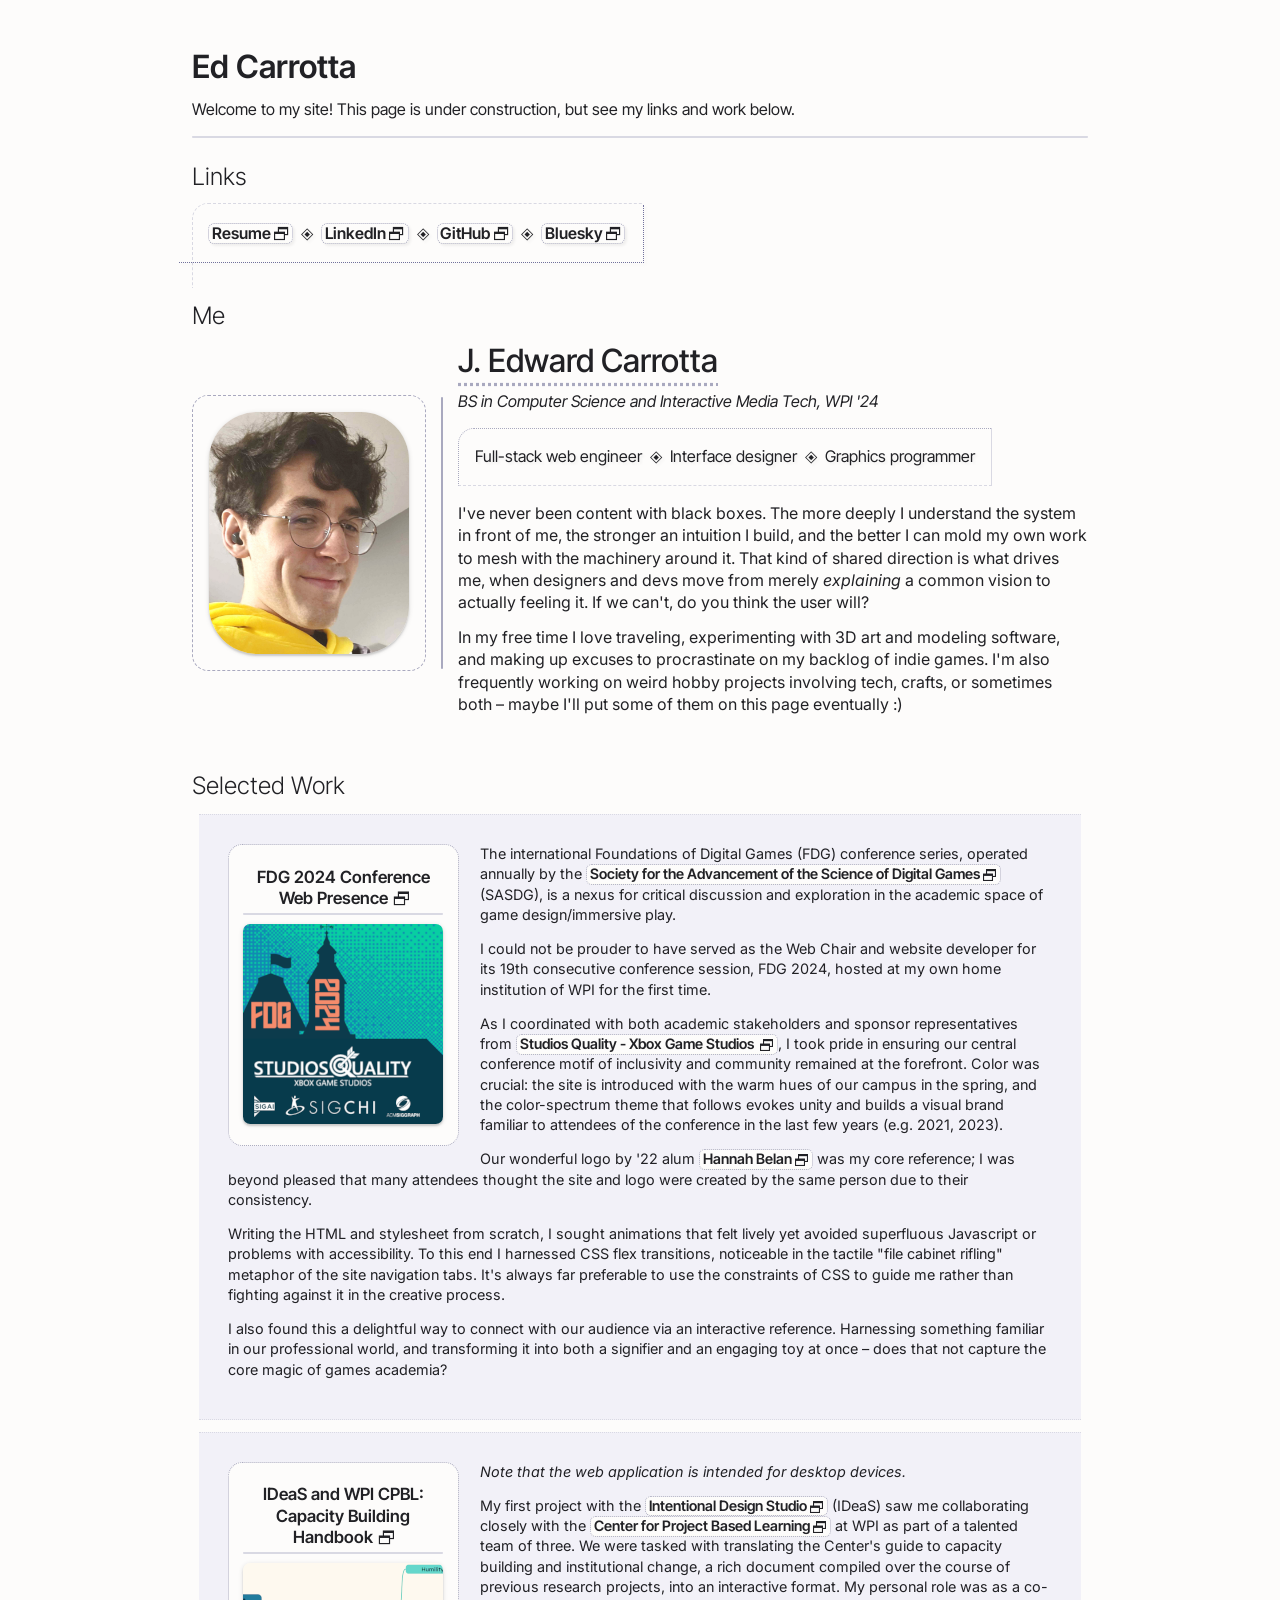
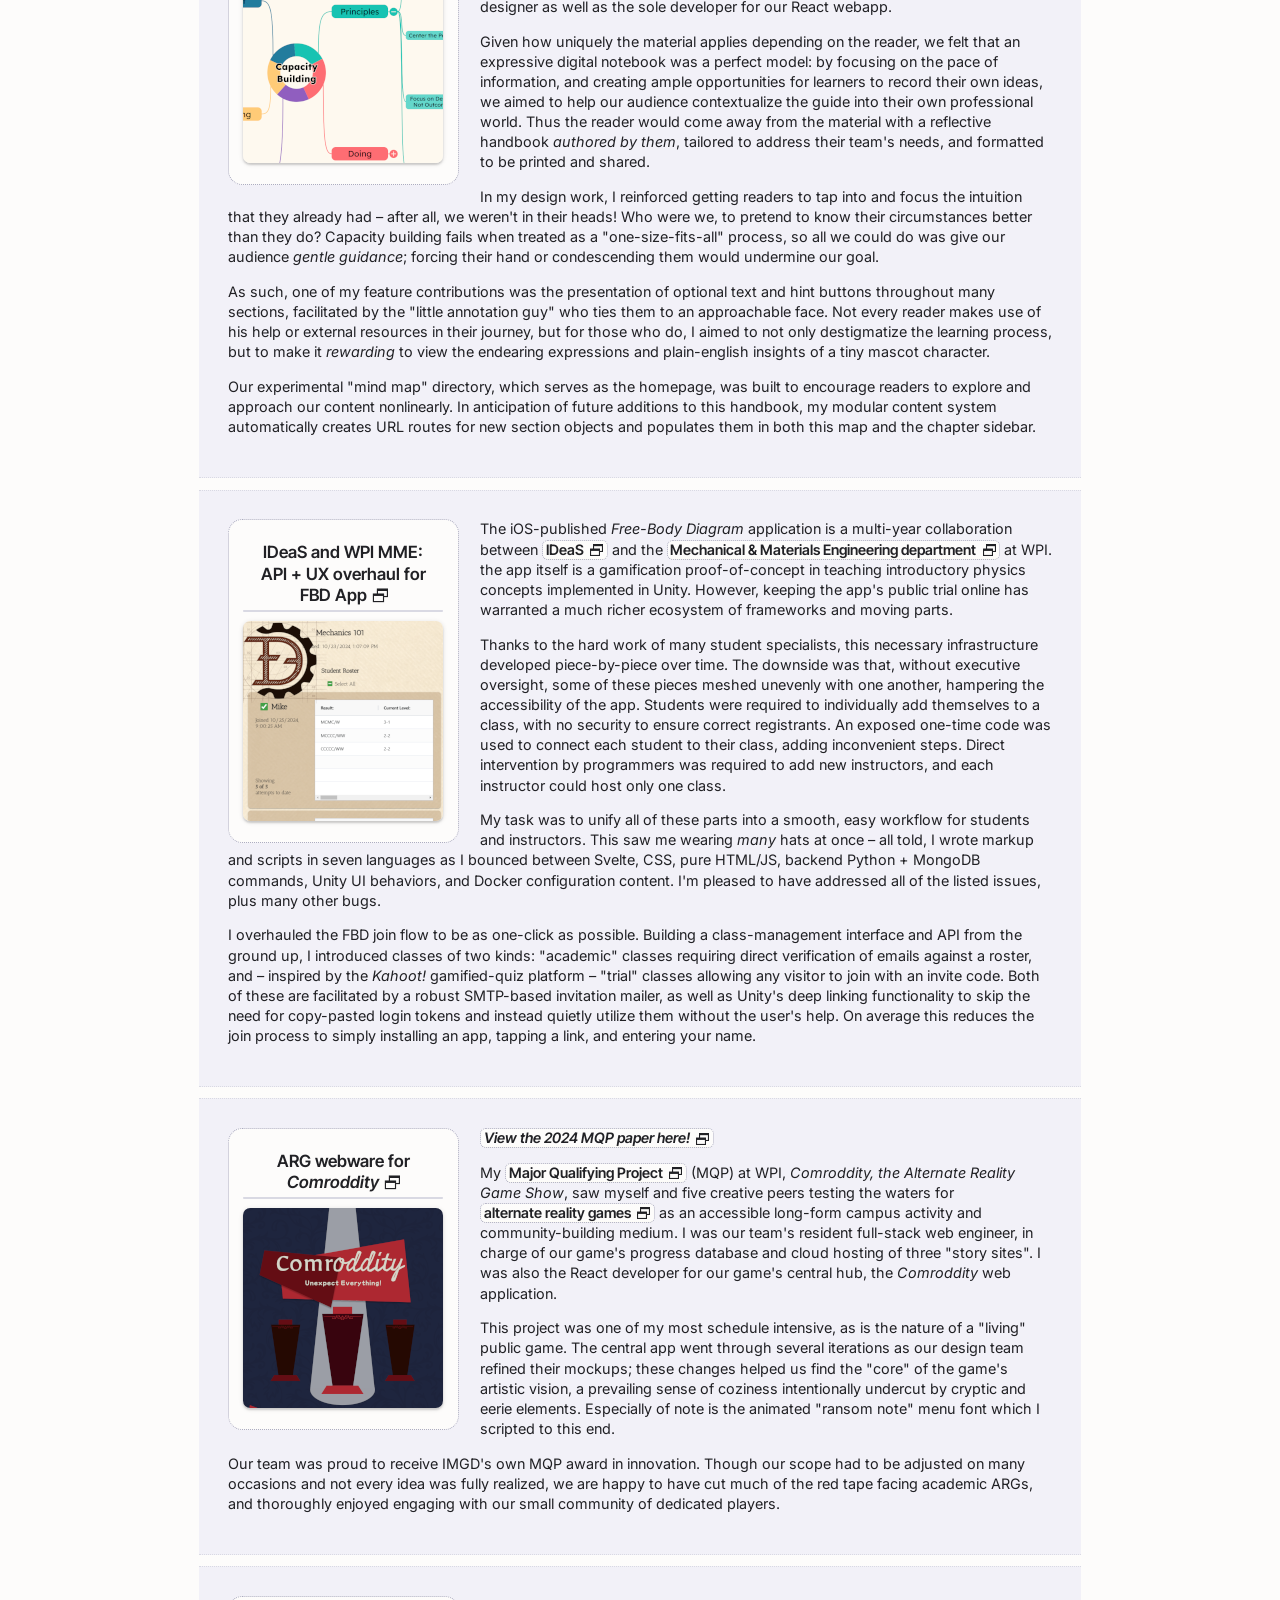
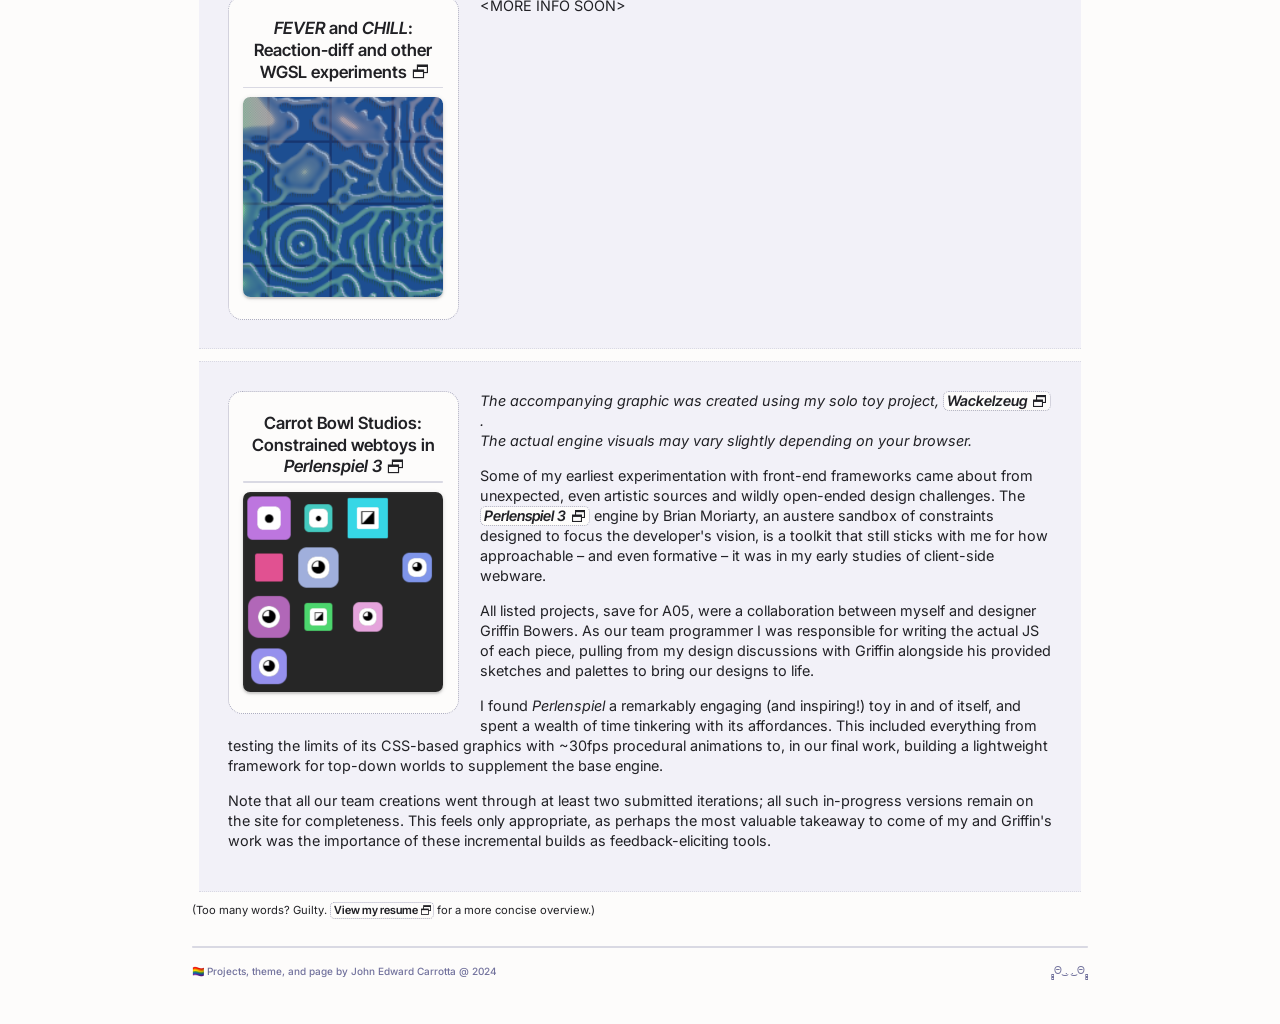
<file: index.html>
<!doctype html>
<html class="no-js" lang="">

<head>
  <meta charset="utf-8">
  <meta name="viewport" content="width=device-width, initial-scale=1">
  <title>Ed Carrotta</title>

  <link rel="stylesheet" href="css/style.css">
  <link rel="stylesheet" href="css/pointbeingV1.css">
  <link rel="stylesheet" href="css/pb-collapsibleV0.css">

  <meta name="description" content="">

  <meta property="og:title" content="">
  <meta property="og:type" content="">
  <meta property="og:url" content="">
  <meta property="og:image" content="">
  <meta property="og:image:alt" content="">

  <link rel="icon" href="/favicon.ico" sizes="any">
  <!-- <link rel="icon" href="/icon.svg" type="image/svg+xml"> -->
  <link rel="apple-touch-icon" href="icon.png">

  <!-- <link rel="manifest" href="site.webmanifest"> -->
  <meta name="theme-color" content="#fafafa">
</head>

<body>
  <div class="pb-head">
    <h1 id="title">Ed Carrotta</h1>
      Welcome to my site! This page is under construction, but see my links and work below.
    <hr>
  </div>

  <div class="pb-content">
    <h2 id="links">Links</h2>
    <ul class="notes-inline framed">
      <li>
        <a href="RESUME.pdf" title="Resume" target="_blank" rel="noreferrer">Resume</a>
      </li>
      <li>
        <a href="https://www.linkedin.com/in/pointbeing/" title="Ed on LinkedIn" target="_blank" rel="noreferrer">LinkedIn</a>
      </li>
      <li>
        <a href="https://github.com/datapointbeing" title="Ed on GitHub" target="_blank" rel="noreferrer">GitHub</a>
      </li>
      <li>
        <a href="https://bsky.app/profile/pointbe.ing" title="Ed on Bluesky" target="_blank" rel="noreferrer">Bluesky</a>
      </li>
    </ul>

    <h2 id="about">Me</h2>
    <div class="about-block">
      <div class="border-wrap dashed-border">
        <img class="portrait" src="img/jec.jpg" alt="Ed Carrotta" width="200px">
      </div>
      <div class="partition view-only desktop"></div>
      <div>
        <p>
          <strong>J. Edward Carrotta</strong>
          <span>BS in Computer Science and Interactive Media Tech, WPI '24</span>
        </p>
        <ul class="notes-inline soft-border tightened">
          <li>
            <span>Full-stack web engineer</span>
          </li>
          <li>
            <span>Interface designer</span>
          </li>
          <li>
            <span>Graphics programmer</span>
          </li>
        </ul>
        <p>
          I've never been content with black boxes. The more deeply I understand the system in front of me, the stronger an intuition
          I build, and the better I can mold my own work to mesh with the machinery around it. That kind of shared direction
          is what drives me, when designers and devs move from merely <i>explaining</i> a common vision to actually
          feeling it.
          If we can't, do you think the user will?
        </p>
        <p>
          In my free time I love traveling, experimenting with 3D art and modeling software, and making up excuses to procrastinate
          on my backlog of indie games. I'm also frequently working on weird hobby projects involving tech, crafts, or sometimes
          both – maybe I'll put some of them on this page eventually :)
        </p>
      </div>
    </div>

    <h2 id="works">Selected Work</h2>

    <div id="fdg24" class="project-block">
      <a href="https://fdg2024.org/" title="Foundations of Digital Games 2024 Official Site" target="_blank" rel="noreferrer">
        <h3>FDG 2024 Conference Web Presence</h3>
        <hr>
        <img src="img/thumb/fdg24.png" alt="Foundations of Digital Games 2024 logo thumbnail">
      </a>

      <div>
        <p>
          The international Foundations of Digital Games (FDG) conference series, operated annually by the
          <a class="width-kept" href="https://sasdg.org/" title="SASDG Official Site" target="_blank" rel="noreferrer"><span>Society for the Advancement of the Science of Digital Games</span></a>
          (SASDG), is a nexus for critical discussion and exploration in the academic space of game design/immersive play.
        </p>
        <p>
          I could not be prouder to have served as the Web Chair and website developer for its 19th consecutive
          conference session, FDG 2024, hosted at my own home institution of WPI for the first time.
        </p>
        <p>
          As I coordinated with both academic stakeholders and sponsor representatives from
          <a href="https://www.linkedin.com/company/studios-quality/" title="Studios Quality on LinkedIn" target="_blank" rel="noreferrer">
            Studios Quality - Xbox Game Studios
          </a>,
          I took pride in ensuring our central conference motif of inclusivity
          and community remained at the forefront. Color was crucial: the site is introduced with the warm hues
          of our campus in the spring, and the color-spectrum theme that follows evokes unity
          and builds a visual brand familiar to attendees of the conference in the last few years (e.g. 2021, 2023).
        </p>
        <p>
          Our wonderful logo by '22 alum <a href="https://shiiba.co/" title="Hannah Belan's Portfolio" target="_blank" rel="noreferrer"><span>Hannah Belan</span></a>
          was my core reference; I was beyond pleased that many attendees thought the site and logo were created by the
          same person due to their consistency.
        </p>
        <p>
          Writing the HTML and stylesheet from scratch, I sought animations that felt lively
          yet avoided superfluous Javascript or problems with accessibility.
          To this end I harnessed CSS flex transitions, noticeable in the tactile "file cabinet rifling"
          metaphor of the site navigation tabs. It's always far preferable to use the constraints of CSS to guide me
          rather than fighting against it in the creative process.
        </p>
        <p>
          I also found this a delightful way to connect with our audience via an interactive reference. Harnessing
          something
          familiar in our professional world, and transforming it into both a signifier and an engaging toy at once –
          does that not
          capture the core magic of games academia?
        </p>
      </div>
      <!--
      <div class="button-set">
        <div data-fn="link" tabindex="0" title="Copy section link"></div>
        <div data-fn="open" tabindex="0" title="View more"></div>
      </div>
      -->
    </div>

    <div class="project-block">
      <a href="https://cpblguide.wpi.edu/" title="Capacity Building Handbook" target="_blank" rel="noreferrer">
        <h3 id="cpblguide">IDeaS and WPI CPBL: Capacity Building Handbook</h3>
        <hr>
        <img src="img/thumb/cpbl.png" alt="Capacity building handbook, mind map snippet">
      </a>

      <div>
        <p>
          <i>Note that the web application is intended for desktop devices.</i>
        </p>
        <p>
          My first project with the <a class="width-kept" href="https://ids.wpi.edu/" title="Intentional Design Studio" target="_blank"
                                       rel="noreferrer"><span>Intentional Design Studio</span></a>
          (IDeaS) saw me collaborating closely with the <a class="width-kept"
                                                           href="https://wp.wpi.edu/projectbasedlearning/" title="Center for Project Based Learning @ WPI"
                                                           target="_blank" rel="noreferrer"><span>Center for Project Based Learning</span></a>
          at WPI as part of a talented team of three. We were tasked with translating the Center's guide to capacity
          building and institutional change, a rich document compiled over the course of previous research projects,
          into an
          interactive format. My personal role was as a co-designer as well as the sole developer for our React webapp.
        </p>
        <p>
          Given how uniquely the material applies depending on the reader, we felt
          that an expressive digital notebook was a perfect model: by focusing on the pace of information, and creating
          ample opportunities for learners to record their own ideas, we aimed to help our audience contextualize
          the guide into their own professional world. Thus the reader would come away from the material with a
          reflective
          handbook <i>authored by them</i>, tailored to address their team's needs, and formatted to be printed
          and shared.
        </p>
        <p>
          In my design work, I reinforced getting readers to tap into and focus the intuition
          that they already had – after all, we weren't in their heads! Who were we, to pretend to know their
          circumstances
          better than they do? Capacity building fails when treated as a "one-size-fits-all" process, so all we could
          do was give our audience <i>gentle guidance</i>; forcing their hand or condescending them would undermine our
          goal.
        </p>
        <p>
          As such, one of my feature contributions was the presentation of optional text and hint buttons
          throughout many sections, facilitated by the "little annotation guy" who ties them to an approachable face.
          Not every reader makes use of his help or external resources in their journey, but for those who do, I aimed
          to not only
          destigmatize the learning process, but to make it <i>rewarding</i> to view the endearing expressions
          and plain-english insights of a tiny mascot character.
        </p>
        <p>
          Our experimental "mind map" directory, which serves as the homepage, was built to encourage
          readers to explore and approach our content nonlinearly.
          In anticipation of future additions to this handbook, my modular content system automatically
          creates URL routes for new section objects and populates them in both this map and the chapter sidebar.
        </p>
      </div>
    </div>

    <div class="project-block">
      <a href="https://fbdapp.wpi.edu/" title="FBD App Class Portal" target="_blank" rel="noreferrer">
        <h3 id="fbdapp">IDeaS and WPI MME: API + UX overhaul for FBD App</h3>
        <hr>
        <img src="img/thumb/fbd.png" alt="FBD App roster view">
      </a>

      <div>
        <p>
          The iOS-published <i>Free-Body Diagram</i> application is a multi-year collaboration between
          <a class="width-kept"
             href="https://ids.wpi.edu/"
             title="Intentional Design Studio"
             target="_blank"
             rel="noreferrer">
            <span>IDeaS</span>
          </a>
          and the
          <a class="width-kept"
             href="https://www.wpi.edu/academics/departments/mechanical-materials-engineering"
             title="Mechanical & Materials Engineering @ WPI"
             target="_blank"
             rel="noreferrer">
            <span>Mechanical & Materials Engineering department</span>
          </a>
          at WPI. the app itself is a gamification proof-of-concept in teaching introductory physics concepts
          implemented in Unity. However, keeping the app's public trial online has warranted a much richer
          ecosystem of frameworks and moving parts.
        </p>
        <p>
          Thanks to the hard work of many student specialists, this necessary infrastructure developed piece-by-piece
          over time. The downside was that, without executive oversight, some of these pieces meshed unevenly with one
          another, hampering the accessibility of the app.
          Students were required to individually add themselves to a class, with no security to ensure correct
          registrants.
          An exposed one-time code was used to connect each student to their class, adding inconvenient steps.
          Direct intervention by programmers was required to add new instructors, and each instructor could host only
          one class.
        </p>
        <p>
          My task was to unify all of these parts into a smooth, easy workflow for students and instructors. This saw me
          wearing <i>many</i> hats at once – all told, I wrote markup and scripts in seven languages as I bounced
          between Svelte, CSS, pure HTML/JS, backend Python + MongoDB commands, Unity UI behaviors, and Docker
          configuration content. I'm pleased to have addressed all of the listed issues, plus many other bugs.
        </p>
        <p>
          I overhauled the FBD join flow to be as one-click as possible. Building a class-management interface and API
          from the ground up, I introduced classes of two kinds: "academic" classes requiring
          direct verification of emails against a roster, and – inspired by the <i>Kahoot!</i> gamified-quiz platform –
          "trial" classes allowing any visitor to join with an invite code. Both of these are facilitated by a robust
          SMTP-based invitation mailer, as well as Unity's deep linking functionality to skip the need for
          copy-pasted login tokens and instead quietly utilize them without the user's help.
          On average this reduces the join process to simply installing an app, tapping a link, and entering your name.
        </p>
      </div>
    </div>

    <div class="project-block">
      <a href="https://comroddity.wpi.edu/" title="Comroddity: Unexpect Everything!" target="_blank" rel="noreferrer">
        <h3 id="comroddity">ARG webware for <i>Comroddity</i></h3>
        <hr>
        <img src="img/thumb/comroddity.png" alt="Comroddity: Unexpect Everything! logo and graphic">
      </a>

      <div>
        <p>
          <a class="width-kept"
             href="https://digital.wpi.edu/concern/student_works/1v53k242j?locale=en"
             title="Comroddity, the Alternate Reality Game Show  |  Digital WPI"
             target="_blank"
             rel="noreferrer">
            <span><i>View the 2024 MQP paper here!</i></span>
          </a>
        </p>
        <p>
          My
          <a class="width-kept"
             href="https://www.wpi.edu/project-based-learning/project-based-education/major-qualifying-project"
             title="Major Qualifying Project @ WPI"
             target="_blank"
             rel="noreferrer">
            <span>Major Qualifying Project</span>
          </a>
          (MQP) at WPI, <i>Comroddity, the Alternate Reality Game Show</i>, saw myself and five creative peers testing
          the waters for
          <a class="width-kept"
             href="https://en.wikipedia.org/wiki/Alternate_reality_game"
             title="'Alternate reality game' on Wikipedia"
             target="_blank"
             rel="noreferrer">
            <span>alternate reality games</span>
          </a>
          as an accessible long-form campus activity and community-building medium.
          I was our team's resident full-stack web engineer, in charge of our game's progress database and cloud hosting
          of three "story sites". I was also the React developer for our game's central hub, the <i>Comroddity</i> web
          application.
        </p>
        <p>
          This project was one of my most schedule intensive, as is the nature of a "living" public game. The central
          app went through several iterations as our design team refined their mockups; these changes helped us find the
          "core" of the game's artistic vision, a prevailing sense of coziness intentionally undercut by cryptic and
          eerie elements. Especially of note is the animated "ransom note" menu font which I scripted to this end.
        </p>
        <p>
          Our team was proud to receive IMGD's own MQP award in innovation. Though our scope had to be adjusted on many
          occasions and not every idea was fully realized, we are happy to have cut much of the red tape facing academic
          ARGs, and thoroughly enjoyed engaging with our small community of dedicated players.
        </p>
      </div>
    </div>

    <div class="project-block">
      <a href="/JEC-IMGD4099-FINAL/" title="CHILL Reaction-Diffusion via Compute Shader" target="_blank" rel="noreferrer">
        <h3 id="feverchill"><i>FEVER</i> and <i>CHILL</i>: Reaction-diff and other WGSL experiments</h3>
        <hr>
        <img src="img/thumb/rxndiff.png" alt="Fluid pattern created in CHILL reaction-diffusion">
      </a>

      <div>
        <p>&ltMORE INFO SOON&gt</p>
      </div>
    </div>

    <div class="project-block">
      <a href="https://datapointbeing.github.io/Carrot-Bowl-Studios/" title="Carrot Bowl Studios" target="_blank" rel="noreferrer">
        <h3 id="carrotbowl">Carrot Bowl Studios: Constrained webtoys in <i>Perlenspiel 3</i></h3>
        <hr>
        <img src="img/thumb/ps3.png" alt="Capture from Wackelzeug webtoy">
      </a>

      <div>
        <p>
          <i>The accompanying graphic was created using my solo toy project,
          <a class="width-kept"
             href="https://datapointbeing.github.io/Carrot-Bowl-Studios/a05/jcarrotta/game.html"
             title="Wackelzeug by John Edward Carrotta  |  Perlenspiel 3.3"
             target="_blank"
             rel="noreferrer">
            <span>Wackelzeug</span>
          </a>.<br>
          The actual engine visuals may vary slightly depending on your browser.</i>
        </p>
        <p>
          Some of my earliest experimentation with front-end frameworks came about from
          unexpected, even artistic sources and wildly open-ended design challenges.
          The
          <a class="width-kept"
             href="https://perlenspiel.net/ps3/"
             title="Perlenspiel 3.3 Homepage"
             target="_blank"
             rel="noreferrer">
            <span><i>Perlenspiel 3</i></span>
          </a>
          engine by Brian Moriarty, an austere sandbox of constraints designed to focus the developer's vision,
          is a toolkit that still sticks with me for how approachable – and even formative – it was in my early studies
          of client-side webware.
        </p>
        <p>
          All listed projects, save for A05, were a collaboration between myself and designer Griffin Bowers.
          As our team programmer I was responsible for writing the actual JS of each piece,
          pulling from my design discussions with Griffin alongside his provided sketches and palettes to bring
          our designs to life.
        </p>
        <p>
          I found <i>Perlenspiel</i> a remarkably engaging (and inspiring!) toy in and of itself, and spent a wealth of
          time tinkering with its affordances. This included everything from testing the limits of its CSS-based
          graphics with ~30fps procedural animations to, in our final work, building a lightweight framework for
          top-down worlds to supplement the base engine.
        </p>
        <p>
          Note that all our team creations went through at least two submitted iterations; all such in-progress
          versions remain on the site for completeness. This feels only appropriate, as perhaps the most valuable
          takeaway to come of my and Griffin's work was the importance of these incremental builds as
          feedback-eliciting tools.
        </p>
      </div>
    </div>

    <p style="font-size: 0.7em">
      <span style="display: inline-block">(Too many words? Guilty.</span>
      <span style="display: inline-block">
        <a href="RESUME.pdf" title="Resume" target="_blank" rel="noreferrer">View my resume</a> for a more concise overview.)
      </span>
    </p>

  </div>

  <div class="pb-foot">
    <hr>
    <div>
      <span style="flex: 4"><span class="sym">🏳️‍🌈</span> Projects, theme, and page by John Edward Carrotta @ 2024</span>
      <span style="flex: 1" class="kero"><span class="dimple"></span><span>Θ &#x035C;. .&#x035C; Θ</span><span class="dimple"></span></span>
    </div>
  </div>

  <!-- <script src="js/pb.js"></script> -->

</body>

</html>
</file>
<file: css/style.css>
/*! HTML5 Boilerplate v9.0.1 | MIT License | https://html5boilerplate.com/ */

/* main.css 3.0.0 | MIT License | https://github.com/h5bp/main.css#readme */
/*
 * What follows is the result of much research on cross-browser styling.
 * Credit left inline and big thanks to Nicolas Gallagher, Jonathan Neal,
 * Kroc Camen, and the H5BP dev community and team.
 */

/* ==========================================================================
   Base styles: opinionated defaults
   ========================================================================== */

html {
  color: #222;
  font-size: 1em;
  line-height: 1.4;
}

/*
 * Remove text-shadow in selection highlight:
 * https://twitter.com/miketaylr/status/12228805301
 *
 * Customize the background color to match your design.
 */

::-moz-selection {
  background: #b3d4fc;
  text-shadow: none;
}

::selection {
  background: #b3d4fc;
  text-shadow: none;
}

/*
 * A better looking default horizontal rule
 */

hr {
  display: block;
  height: 1px;
  border: 0;
  border-top: 1px solid #ccc;
  margin: 1em 0;
  padding: 0;
}

/*
 * Remove the gap between audio, canvas, iframes,
 * images, videos and the bottom of their containers:
 * https://github.com/h5bp/html5-boilerplate/issues/440
 */

audio,
canvas,
iframe,
img,
svg,
video {
  vertical-align: middle;
}

/*
 * Remove default fieldset styles.
 */

fieldset {
  border: 0;
  margin: 0;
  padding: 0;
}

/*
 * Allow only vertical resizing of textareas.
 */

textarea {
  resize: vertical;
}

/* ==========================================================================
   Author's custom styles
   ========================================================================== */

/* ==========================================================================
   Helper classes
   ========================================================================== */

/*
 * Hide visually and from screen readers
 */

.hidden,
[hidden] {
  display: none !important;
}

/*
 * Hide only visually, but have it available for screen readers:
 * https://snook.ca/archives/html_and_css/hiding-content-for-accessibility
 *
 * 1. For long content, line feeds are not interpreted as spaces and small width
 *    causes content to wrap 1 word per line:
 *    https://medium.com/@jessebeach/beware-smushed-off-screen-accessible-text-5952a4c2cbfe
 */

.visually-hidden {
  border: 0;
  clip: rect(0, 0, 0, 0);
  height: 1px;
  margin: -1px;
  overflow: hidden;
  padding: 0;
  position: absolute;
  white-space: nowrap;
  width: 1px;
  /* 1 */
}

/*
 * Extends the .visually-hidden class to allow the element
 * to be focusable when navigated to via the keyboard:
 * https://www.drupal.org/node/897638
 */

.visually-hidden.focusable:active,
.visually-hidden.focusable:focus {
  clip: auto;
  height: auto;
  margin: 0;
  overflow: visible;
  position: static;
  white-space: inherit;
  width: auto;
}

/*
 * Hide visually and from screen readers, but maintain layout
 */

.invisible {
  visibility: hidden;
}

/*
 * Clearfix: contain floats
 *
 * The use of `table` rather than `block` is only necessary if using
 * `::before` to contain the top-margins of child elements.
 */

.clearfix::before,
.clearfix::after {
  content: "";
  display: table;
}

.clearfix::after {
  clear: both;
}

/* ==========================================================================
   EXAMPLE Media Queries for Responsive Design.
   These examples override the primary ('mobile first') styles.
   Modify as content requires.
   ========================================================================== */

@media only screen and (min-width: 35em) {
  /* Style adjustments for viewports that meet the condition */
}

@media print,
  (-webkit-min-device-pixel-ratio: 1.25),
  (min-resolution: 1.25dppx),
  (min-resolution: 120dpi) {
  /* Style adjustments for high resolution devices */
}

/* ==========================================================================
   Print styles.
   Inlined to avoid the additional HTTP request:
   https://www.phpied.com/delay-loading-your-print-css/
   ========================================================================== */

@media print {
  *,
  *::before,
  *::after {
    background: #fff !important;
    color: #000 !important;
    /* Black prints faster */
    box-shadow: none !important;
    text-shadow: none !important;
  }

  a,
  a:visited {
    text-decoration: underline;
  }

  a[href]::after {
    content: " (" attr(href) ")";
  }

  abbr[title]::after {
    content: " (" attr(title) ")";
  }

  /*
   * Don't show links that are fragment identifiers,
   * or use the `javascript:` pseudo protocol
   */
  a[href^="#"]::after,
  a[href^="javascript:"]::after {
    content: "";
  }

  pre {
    white-space: pre-wrap !important;
  }

  pre,
  blockquote {
    border: 1px solid #999;
    page-break-inside: avoid;
  }

  tr,
  img {
    page-break-inside: avoid;
  }

  p,
  h2,
  h3 {
    orphans: 3;
    widows: 3;
  }

  h2,
  h3 {
    page-break-after: avoid;
  }
}
</file>
<file: css/pointbeingV1.css>
@import url('https://fonts.googleapis.com/css2?family=Inter+Tight:ital,wght@0,100..900;1,100..900&family=Inter:ital,opsz,wght@0,14..32,100..900;1,14..32,100..900&display=swap');

@font-face {
  font-family: Symbola;
  src: url(../fonts/Symbola.ttf);
}

@font-face {
  font-family: FreeSans;
  src: url(../fonts/FreeFont/FreeSans.ttf);
}

@font-face {
  font-family: FreeSans;
  src: url(../fonts/FreeFont/FreeSansBold.ttf);
  font-weight: bold;
}

/*
@font-face {
  font-family: FreeMono;
  src: url(../fonts/FreeFont/FreeMono.ttf);
}
*/

:root {
  --page-whalmost: #FDFCFB;
  --reg-blalmost: #212125;
  --accent-denine: #d9d9e3;
  --accent-aynine: #a9a9bf;
  --accent-winkle: #71719C;
  --accent-noncommittal-winkle: #F2F1F8;

  --tiny-shadow: 0 2px 2px -4px rgba(0.3, 0, 0.8, 0.2), 0 2px 2px 0 rgba(0.3, 0, 0.8, 0.14), 0 1px 5px 0 rgba(0.3, 0, 0.8, 0.12);
  --droppy-shadow: drop-shadow(2px 2px 1px rgba(0.3, 0, 0.8, 0.05));
}

body {
  font-family: Inter, sans-serif;

  color: var(--reg-blalmost);
  background-color: var(--page-whalmost);

  padding: 5vh 15vw;
  margin: 0;

  min-height: 100vh;

  display: flex;
  flex-direction: column;

  box-sizing: border-box;
}

.pb-head {
  font-family: Inter Tight, sans-serif;
}

body > .pb-content {
  flex: 1;
}

body > .pb-foot > div {
  display: flex;

  font-size: x-small;
  font-weight: 500;
  color: var(--accent-winkle);

  flex-direction: row;
  justify-content: space-between;

  text-wrap: balance;
}


a {
  color: inherit;
  text-decoration-line: none;
  font-family: Inter Tight, sans-serif;

  border-radius: 0.4em;
  font-weight: 600;
  border: 1.25pt dotted var(--accent-aynine);

  background-image: linear-gradient(var(--page-whalmost) 50%, lightgoldenrodyellow);
  background-size: 100% 200%;
  background-position: 0 -1.25pt;

  transition: background-position 0.15s ease-out;

  display: inline-block;
  box-sizing: border-box;

  margin: -1.25pt 0;

  padding: 0 2pt;

  line-height: calc(1em + 2.5pt);
}

a[target="_blank"]:after {
  content: "\1F5D7";
  position: relative;

  left: 1pt;
  bottom: 0.5pt;

  line-height: 1em;
  font-size: larger;

  font-weight: normal;
  font-style: normal;
  font-family: Symbola, sans-serif;
}

a:hover {
  background-position: 0 calc(100% + 1.25pt);
}


img {
  border-radius: 0.5em;
  box-shadow: var(--tiny-shadow);
}

.winkle {
  color: var(--accent-winkle);
}

.tightened {
  font-family: Inter Tight, sans-serif;
}

.sym {
  font-family: FreeSans, sans-serif;
}

.uc-sym {
  font-family: Symbola, sans-serif;
}

.border-wrap {
  width: fit-content;
  height: fit-content;
}

.dashed-border {
  border-radius: 1em;
  padding: 1em;
  border: 1.25pt dashed var(--accent-aynine);
}

.soft-border {
  padding: 1em;

  border-radius: 1em 0 0 0;
  border-width: 1.25pt;
  border-color: var(--accent-aynine) var(--accent-denine) var(--accent-denine) var(--accent-aynine);
  border-style: dotted solid dashed dotted;
}

img.portrait {
  border-radius: 3em;
}

.kero {
  display: flex;
  justify-content: end;
  align-items: start;

  font-family: FreeSans, sans-serif;

  white-space: pre;
}

.kero > * {
  height: 1em;
  display: inline-block;
}

.kero > .dimple {
  transform: translateX(0.12em);
  display: flex;
  flex-direction: column;
}

.kero > .dimple:before {
  content: " \033B";
}

.kero > .dimple:after {
  content: " \033B";
  margin-top: -1.05em;
}

h1 {
  font-family: Inter Tight, sans-serif;
  margin: 0 0 0.25em 0;
  font-weight: 600;
}

h2, h3 {
  font-family: Inter Tight, sans-serif;
  text-wrap: pretty;
}

h2 {
  margin: 1.75em 0 0.25em 0;
  font-weight: 300;
}

h3 {
  font-weight: 600;
}

h2:first-child {
  margin: 0.25em 0;
}

ul.notes-inline {
  list-style: none;
  pointer-events: none;

  width: fit-content;
  position: relative;
}

ul.notes-inline.framed {
  padding: 0.75em;
  margin: 1em 0.25em 2em 0.25em;
}

ul.notes-inline.framed:before {
  content: "";
  padding: 0.75em 0.5em 1.5em 0;

  border-style: dashed;
  border-radius: 1em 0 0 0;
  border-color: var(--accent-denine);
  border-width: 1.25pt 0 0 1.25pt;

  width: 100%;
  height: 100%;
  position: absolute;
  top: -0.4em;
  left: -0.25em;
}

ul.notes-inline.framed:after {
  content: "";
  padding: 0.25em 1.4em 0.4em 0;

  border-style: dotted;
  border-color: var(--accent-winkle);
  border-width: 0 1.25pt 1.25pt 0;

  width: 100%;
  height: 100%;
  position: absolute;
  bottom: -0.4em;
  right: -0.4em;

  filter: var(--droppy-shadow);
}

ul.notes-inline > li {
  display: inline;
  filter: var(--droppy-shadow);
}

ul.notes-inline > li > * {
  display: inline-block;
  pointer-events: auto;
}

ul.notes-inline > li:not(:last-child):after {
  content: " ◈ ";
  pointer-events: none;

  font-family: Symbola, sans-serif;
  white-space: pre;
  font-kerning: none;
}

.partition {
  flex: 0 0 2em;
  align-self: stretch;
  display: flex;

  justify-content: center;
  align-items: center;
}

.partition:after {
  content: "";
  background-color: var(--accent-aynine);

  width: 1pt;
  height: 70%;
  border-radius: 1pt;
}

.about-block {
  display: flex;
  align-items: center;
}

.about-block p {
  margin-top: 0.75em;
  margin-bottom: 0.75em;
}

.about-block p:first-child {
  font-family: Inter Tight, sans-serif;
  margin-top: 0;
  text-wrap: balance;
}

.about-block p:first-child > strong {
  display: block;
  font-size: xx-large;

  font-weight: 500;
  text-decoration: underline dotted var(--accent-aynine);
  text-underline-offset: 8.5pt;
}

.about-block p:first-child > *:not(strong){
  display: block;
  font-style: italic;
  margin-top: 5pt;
}

.project-block {
  font-size: 0.9em;
  background-color: var(--accent-noncommittal-winkle);

  border-width: 1.25pt;
  border-color: var(--accent-denine);
  border-style: dotted none;

  padding: 1em 2em 1.75em 2em;
  margin: 0.8em 0.5em 0 0.5em;

  position: relative;
  display: flow-root;

  /* overflow: hidden; */
}

/*
.project-block:after {
  content: "";
  background-image: linear-gradient(rgba(0.0, 0.0, 0.0, 0.0) 65%, var(--accent-noncommittal-winkle) 90%);

  width: 100%;
  height: 100%;
  position: absolute;

  left: 0;
  top: 0;

  pointer-events: none;
}
*/

.project-block > div.button-set {
  position: absolute;
  height: fit-content;

  right: 1em;
  bottom: 1em;

  z-index: 1;
}

.project-block > a:first-child {
  text-align: center;

  padding: 1.5em 1em;
  margin: 1em 1.5em 0.25em 0;
  line-height: 1.5em;

  border-radius: 1em;
  max-width: 200px;

  height: fit-content;
  display: block;
  box-sizing: content-box;

  float: left;

  position: relative;
  z-index: 1;
}

.project-block > a[target="_blank"]:first-child > h3:after {
  content: "\1F5D7";
  position: relative;

  left: 2pt;
  bottom: 1pt;

  line-height: 1em;
  font-size: larger;

  font-weight: normal;
  font-style: normal;
  font-family: Symbola, sans-serif;
}

.project-block > a[target="_blank"]:first-child:after {
  content: none;
}

.project-block p a.width-kept {
  max-width: calc(100% - 200px - 4em);
}

.project-block > div:not(.button-set) {
  /* height: 1em; */
  /* padding-bottom: 4em; */

  transition: height 0.2s ease-out;
}

.project-block h3 {
  margin: 0 0 0.2em 0;
}

.project-block hr {
  margin: 0.1em 0 0.6em 0;
}

.project-block img {
  max-width: 100%;
  height: auto;
}

hr {
  height: 0.6pt;
  border-radius: 1pt;

  color: var(--accent-denine);
  background-color: var(--accent-denine);
  border-color: var(--accent-denine);
}

@media screen and (max-width: 750px) {
  .project-block p a.width-kept {
    max-width: unset;
  }

  .project-block > a:first-child {
    float: none;
    margin: 0 auto;

    max-width: 200px;
  }

  body {
    padding: 5vw;
  }

  ul.notes-inline, ul.notes-inline.framed {
    margin-left: auto;
    margin-right: auto;

    text-align: center;
  }

  ul.notes-inline > li:not(:last-child):after {
    content: "\A◈\A";
  }

  .view-only.desktop {
    display: none;
  }

  .about-block {
    align-items: center;
    flex-direction: column;
  }

  .about-block p {
    margin-left: 1.5em;
    margin-right: 1.5em;
  }

  .about-block p:first-child {
    margin: 0.5em 0 0 0;
    text-align: center;
  }
}

@media screen and (min-width: 750px) {
  .view-only.mobile {
    display: none;
  }
}
</file>
<file: css/pb-collapsibleV0.css>
:root {
  --bouncy: cubic-bezier(.07,.39,.33,1.02);
}

/*
@property --opened {
  syntax: "<string>";
  inherits: true;
  initial-value: "";
}
*/

div.button-set {
  display: flex;
  align-items: center;
}

div.button-set > * {
  height: 1.1em;
  width: 1.1em;
  margin: 0.1em;

  display: flex;
  align-items: center;
  justify-content: center;

  font-size: 3em;
  line-height: 0;

  border-width: 1.25pt;
  border-color: var(--reg-blalmost);
  border-style: solid dotted dotted solid;
  border-radius: 2pt;

  background-image: linear-gradient(
    150deg,
    var(--page-whalmost) 50%,
    var(--accent-noncommittal-winkle) 65%,
    var(--accent-winkle) 200%
  );
  background-size: 200% 200%;
  background-position: -1.25pt -1.25pt;

  transition:
    background-position 0.2s ease-in-out,
    transform 0.07s var(--bouncy),
    color 0.07s var(--bouncy),
    border-color 0.07s var(--bouncy),
    border-radius 0.12s var(--bouncy) 0.04s,
    flex 0.2s ease-out 0.3s;

  cursor: pointer;
  pointer-events: visible;
}

div.button-set > *:hover {
  background-position: calc(100% + 1.25pt) calc(100% + 1.25pt);
}

div.button-set > *[data-fn="open"]:after {
  display: block;
  content: "⮷";

  font-family: Symbola, sans-serif;
}

div.button-set > *[data-fn="link"]:after {
  display: block;
  content: "§";
  font-style: oblique;

  font-size: 0.8em;
  transform: scaleX(120%) translateY(-0.1em);

  font-family: Inter, sans-serif;
}

div.button-set > *[data-fn="link"]:focus {
  color: limegreen;
  border-color: limegreen;
}

div.button-set > *[data-fn="link"]:focus:after {
  content: "✅︎";
  transform: none;

  font-style: normal;
  font-weight: bold;
}

div.button-set > *:active {
  transform: scaleX(115%) translateY(-0.08em);
  border-radius: 8pt;
}
</file>
